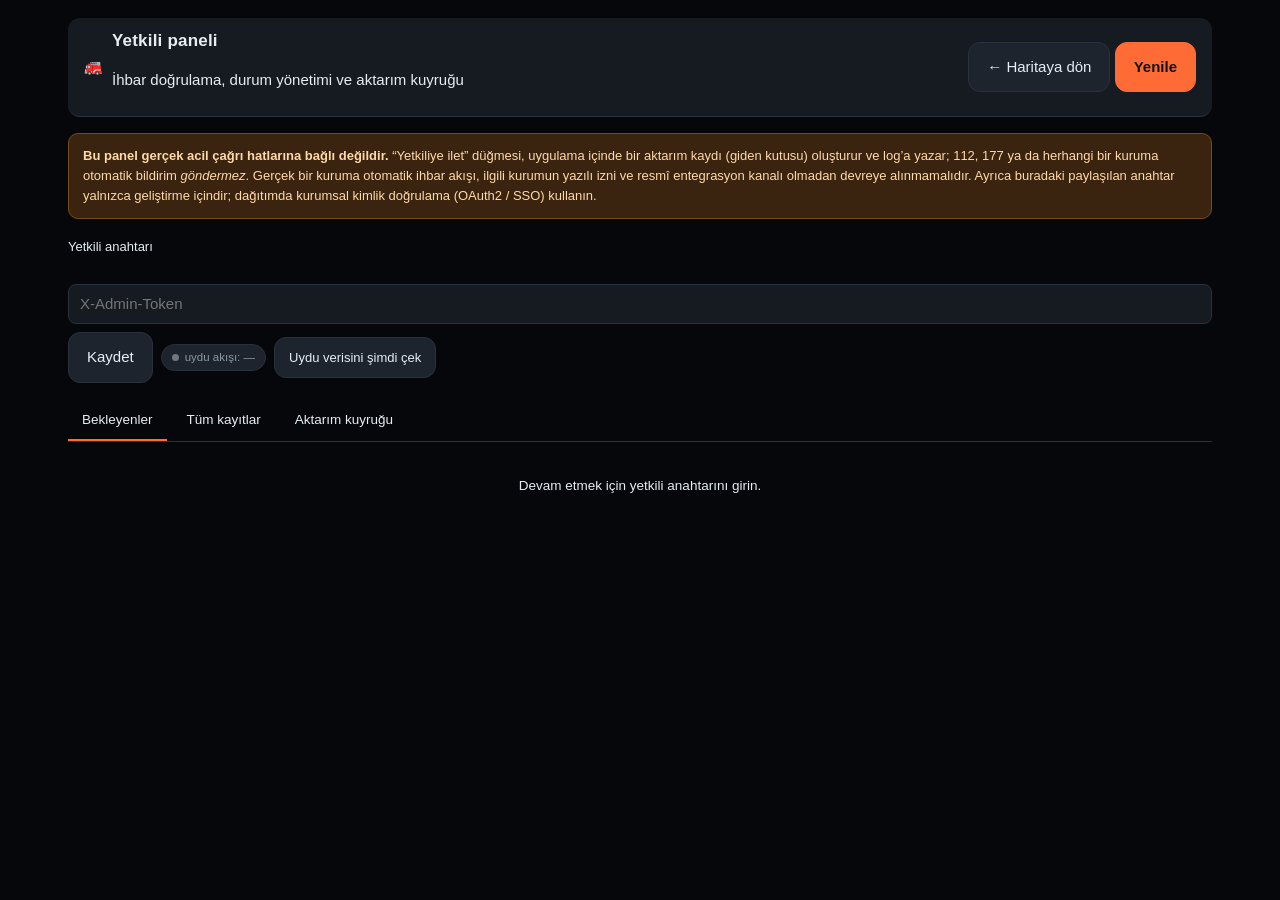
<file: src/main/resources/static/admin.html>
<!DOCTYPE html>
<html lang="tr">
<head>
<meta charset="UTF-8">
<meta name="viewport" content="width=device-width, initial-scale=1">
<title>YanginRadar — Yetkili Paneli</title>
<link rel="icon" href="data:image/svg+xml,<svg xmlns='http://www.w3.org/2000/svg' viewBox='0 0 100 100'><text y='.9em' font-size='90'>🚒</text></svg>">
<link rel="stylesheet" href="styles.css">
<style>
  body { overflow: auto; display: block; }
  .sarmal { max-width: 1180px; margin: 0 auto; padding: 18px 18px 60px; }
  .uyari-kutu {
    background: #3a2410; border: 1px solid #7a4a17; color: #ffd9a8;
    border-radius: 10px; padding: 12px 14px; font-size: 13px; margin-bottom: 18px; line-height: 1.55;
  }
  .anahtar-satiri { display: flex; gap: 8px; align-items: center; margin-bottom: 18px; flex-wrap: wrap; }
  .anahtar-satiri input {
    font: inherit; background: var(--zemin-2); color: var(--metin);
    border: 1px solid var(--cizgi); border-radius: 8px; padding: 8px 11px; min-width: 240px;
  }
  .sekmeler { display: flex; gap: 6px; margin-bottom: 14px; border-bottom: 1px solid var(--cizgi); }
  .sekmeler button {
    background: none; border: none; border-bottom: 2px solid transparent; color: var(--metin-soluk);
    padding: 9px 14px; font: inherit; font-size: 13.5px; cursor: pointer;
  }
  .sekmeler button.aktif { color: var(--metin); border-bottom-color: var(--alev); }
  .kart {
    background: var(--zemin-2); border: 1px solid var(--cizgi); border-radius: 12px;
    padding: 14px 16px; margin-bottom: 12px;
  }
  .kart-ust { display: flex; align-items: center; gap: 10px; flex-wrap: wrap; margin-bottom: 8px; }
  .kart-ust h3 { margin: 0; font-size: 15.5px; }
  .kart-ust .no { color: var(--metin-soluk); font-size: 12.5px; font-variant-numeric: tabular-nums; }
  .alan-izgara {
    display: grid; grid-template-columns: repeat(auto-fit, minmax(150px, 1fr));
    gap: 6px 16px; font-size: 12.5px; color: var(--metin-soluk); margin: 8px 0;
  }
  .alan-izgara b { color: var(--metin); font-weight: 600; }
  .aksiyon-satiri { display: flex; gap: 7px; flex-wrap: wrap; margin-top: 10px; }
  .dispatch-kayit {
    background: var(--zemin); border: 1px solid var(--cizgi); border-radius: 8px;
    padding: 10px 12px; margin-bottom: 8px; font-size: 12px;
  }
  .dispatch-kayit pre {
    margin: 8px 0 0; white-space: pre-wrap; color: var(--metin-soluk);
    font-size: 11.5px; line-height: 1.5;
  }
  .bos { color: var(--metin-soluk); font-size: 13.5px; padding: 20px; text-align: center; }
</style>
</head>
<body>
<div class="sarmal">

  <header id="ustBar" style="border-radius:12px;margin-bottom:16px">
    <div class="marka">
      <span class="logo">🚒</span>
      <div>
        <h1>Yetkili paneli</h1>
        <p>İhbar doğrulama, durum yönetimi ve aktarım kuyruğu</p>
      </div>
    </div>
    <div class="ust-aksiyon" style="margin-left:auto">
      <a class="dugme sade" href="index.html">← Haritaya dön</a>
      <button id="yenile" class="dugme birincil">Yenile</button>
    </div>
  </header>

  <div class="uyari-kutu">
    <strong>Bu panel gerçek acil çağrı hatlarına bağlı değildir.</strong>
    “Yetkiliye ilet” düğmesi, uygulama içinde bir aktarım kaydı (giden kutusu) oluşturur ve log’a yazar;
    112, 177 ya da herhangi bir kuruma otomatik bildirim <em>göndermez</em>. Gerçek bir kuruma otomatik
    ihbar akışı, ilgili kurumun yazılı izni ve resmî entegrasyon kanalı olmadan devreye alınmamalıdır.
    Ayrıca buradaki paylaşılan anahtar yalnızca geliştirme içindir; dağıtımda kurumsal kimlik doğrulama
    (OAuth2 / SSO) kullanın.
  </div>

  <div class="anahtar-satiri">
    <label style="font-size:13px;color:var(--metin-soluk)">Yetkili anahtarı</label>
    <input type="password" id="anahtar" placeholder="X-Admin-Token">
    <button id="anahtarKaydet" class="dugme">Kaydet</button>
    <span id="firmsDurum" class="rozet"><i></i><span>uydu akışı: —</span></span>
    <button id="firmsYenile" class="dugme sade kucuk">Uydu verisini şimdi çek</button>
  </div>

  <nav class="sekmeler">
    <button data-sekme="bekleyen" class="aktif">Bekleyenler</button>
    <button data-sekme="tumu">Tüm kayıtlar</button>
    <button data-sekme="aktarim">Aktarım kuyruğu</button>
  </nav>

  <div id="icerik"></div>
</div>

<div id="tost"></div>

<script>
(() => {
  'use strict';
  const $ = (s) => document.querySelector(s);
  let sekme = 'bekleyen';
  let kayitlar = [];

  const kacar = (s) => String(s ?? '').replace(/[&<>"']/g,
    (c) => ({ '&': '&amp;', '<': '&lt;', '>': '&gt;', '"': '&quot;', "'": '&#39;' }[c]));

  const anahtar = () => localStorage.getItem('yr-admin-token') || '';

  function tost(mesaj, tur = '') {
    const el = document.createElement('div');
    el.className = tur;
    el.textContent = mesaj;
    $('#tost').appendChild(el);
    setTimeout(() => el.remove(), 5000);
  }

  async function istek(url, secenek = {}) {
    secenek.headers = Object.assign({ 'X-Admin-Token': anahtar() }, secenek.headers || {});
    const yanit = await fetch(url, secenek);
    const govde = await yanit.json().catch(() => null);
    if (!yanit.ok) throw new Error((govde && govde.hata) || ('HTTP ' + yanit.status));
    return govde;
  }

  function kartCiz(v) {
    const fotograflar = (v.photos || []).map((p) => `
      <figure>
        <a href="${p.url}" target="_blank" rel="noopener">
          <img src="${p.url}" alt="Kanıt fotoğrafı" loading="lazy"></a>
        <figcaption class="v-${p.verdict}">${kacar(p.verdictLabel)}<br>${p.score}/100</figcaption>
      </figure>`).join('');

    const rapor = (v.photos || []).map((p, i) =>
      `— ${i + 1}. fotoğraf —\n` + (p.checks || []).map(kacar).join('\n')).join('\n\n');

    return `
      <article class="kart" data-id="${v.id}">
        <div class="kart-ust">
          <h3>${kacar(v.severityLabel)}</h3>
          <span class="etiket e-${v.status}">${kacar(v.statusLabel)}</span>
          <span class="no">#${v.id} · ${new Date(v.createdAt).toLocaleString('tr-TR')}</span>
          ${v.dispatched ? '<span class="etiket e-SONDURULDU">iletildi</span>' : ''}
        </div>

        <div class="alan-izgara">
          <div>Konum <b>${v.lat.toFixed(5)}, ${v.lon.toFixed(5)}</b></div>
          <div>İl / İlçe <b>${kacar([v.il, v.ilce].filter(Boolean).join(' / ') || '—')}</b></div>
          <div>Kaynak <b>${kacar(v.sourceLabel)}</b></div>
          <div>Bildiren <b>${kacar(v.reporterAlias || 'Anonim')}</b></div>
          <div>Güven <b>${v.confidence}/100</b></div>
          <div>Destek / ret <b>${v.confirmCount} / ${v.denyCount}</b></div>
        </div>

        <div class="guven-cubuk"><i style="width:${v.confidence}%"></i></div>
        ${v.aciklama ? `<p class="pop-aciklama">${kacar(v.aciklama)}</p>` : ''}
        ${fotograflar ? `<div class="pop-foto">${fotograflar}</div>`
                      : '<p class="ipucu">Fotoğraf kanıtı yok.</p>'}
        ${rapor ? `<details class="dogrulama-detay">
            <summary>Fotoğraf doğrulama raporu</summary>${kacar(rapor)}</details>` : ''}

        <div class="aksiyon-satiri">
          <button class="dugme kucuk" data-eylem="INCELENIYOR">İncelemeye al</button>
          <button class="dugme kucuk" data-eylem="DOGRULANDI">Doğrula</button>
          <button class="dugme kucuk" data-eylem="REDDEDILDI">Reddet</button>
          <button class="dugme kucuk" data-eylem="SONDURULDU">Söndürüldü</button>
          <button class="dugme kucuk birincil" data-eylem="ilet">📨 Yetkiliye ilet</button>
          <a class="dugme kucuk sade" target="_blank" rel="noopener"
             href="https://www.openstreetmap.org/?mlat=${v.lat}&mlon=${v.lon}#map=14/${v.lat}/${v.lon}">
             Haritada aç</a>
        </div>
      </article>`;
  }

  function aktarimCiz(d) {
    return `
      <div class="dispatch-kayit">
        <strong>#${d.id}</strong> · ihbar ${d.fireReportId} · ${kacar(d.channel)} ·
        <span class="v-${d.state === 'GONDERILDI' ? 'GECERLI' : 'SUPHELI'}">${kacar(d.state)}</span> ·
        ${new Date(d.createdAt).toLocaleString('tr-TR')}
        <pre>${kacar(d.payload)}</pre>
      </div>`;
  }

  async function ciz() {
    const kap = $('#icerik');
    if (!anahtar()) {
      kap.innerHTML = '<p class="bos">Devam etmek için yetkili anahtarını girin.</p>';
      return;
    }

    try {
      if (sekme === 'aktarim') {
        const liste = await istek('/api/admin/dispatches');
        kap.innerHTML = liste.length
          ? liste.map(aktarimCiz).join('')
          : '<p class="bos">Aktarım kuyruğu boş.</p>';
        return;
      }

      kayitlar = await (await fetch('/api/reports')).json();
      let gorunen = kayitlar;
      if (sekme === 'bekleyen') {
        gorunen = kayitlar.filter((v) => v.status === 'BEKLIYOR' || v.status === 'INCELENIYOR');
      }
      gorunen = gorunen.slice().sort((a, b) => b.confidence - a.confidence);

      kap.innerHTML = gorunen.length
        ? gorunen.map(kartCiz).join('')
        : '<p class="bos">Bu sekmede kayıt yok.</p>';
    } catch (e) {
      kap.innerHTML = `<p class="bos">Yüklenemedi: ${kacar(e.message)}</p>`;
    }
  }

  async function firmsDurumu() {
    const rozet = $('#firmsDurum');
    if (!anahtar()) return;
    try {
      const s = await istek('/api/admin/firms/status');
      rozet.className = 'rozet ' + (s.aktif ? 'canli' : 'kopuk');
      rozet.querySelector('span').textContent = s.aktif
        ? `uydu akışı açık (${s.dataset}) · ${s.sonSonuc}`
        : 'uydu akışı kapalı — FIRMS anahtarı yok';
    } catch (e) {
      rozet.className = 'rozet kopuk';
      rozet.querySelector('span').textContent = 'uydu akışı: ' + e.message;
    }
  }

  $('#icerik').addEventListener('click', async (olay) => {
    const dugme = olay.target.closest('button[data-eylem]');
    if (!dugme) return;
    const id = dugme.closest('.kart').dataset.id;
    const eylem = dugme.dataset.eylem;
    dugme.disabled = true;
    try {
      if (eylem === 'ilet') {
        const sonuc = await istek(`/api/admin/reports/${id}/dispatch`, { method: 'POST' });
        tost(`Aktarım kaydı oluşturuldu (${sonuc.state}). Hiçbir acil hatta bildirim gönderilmedi.`, 'iyi');
      } else {
        await istek(`/api/admin/reports/${id}/status?status=${eylem}`, { method: 'POST' });
        tost('Durum güncellendi: ' + eylem, 'iyi');
      }
      await ciz();
    } catch (e) {
      tost('İşlem başarısız: ' + e.message, 'kotu');
    } finally {
      dugme.disabled = false;
    }
  });

  document.querySelectorAll('.sekmeler button').forEach((b) => {
    b.onclick = () => {
      document.querySelectorAll('.sekmeler button').forEach((x) => x.classList.remove('aktif'));
      b.classList.add('aktif');
      sekme = b.dataset.sekme;
      ciz();
    };
  });

  $('#anahtarKaydet').onclick = () => {
    localStorage.setItem('yr-admin-token', $('#anahtar').value.trim());
    tost('Anahtar kaydedildi.', 'iyi');
    ciz();
    firmsDurumu();
  };

  $('#yenile').onclick = () => { ciz(); firmsDurumu(); };

  $('#firmsYenile').onclick = async () => {
    try {
      const s = await istek('/api/admin/firms/refresh', { method: 'POST' });
      tost(s.aktif ? `${s.eklenen} yeni uydu ısı noktası eklendi.` : s.mesaj, s.aktif ? 'iyi' : '');
      ciz();
      firmsDurumu();
    } catch (e) {
      tost('Uydu verisi çekilemedi: ' + e.message, 'kotu');
    }
  };

  $('#anahtar').value = anahtar();
  ciz();
  firmsDurumu();
})();
</script>
</body>
</html>
</file>
<file: src/main/resources/static/styles.css>
/* ============================================================
   YanginRadar - telefon oncelikli arayuz
   Masaustunde uygulama, telefon genisliginde ortalanir.
   ============================================================ */

:root {
  --zemin: #0f1216;
  --zemin-2: #161b22;
  --zemin-3: #1d242e;
  --cizgi: #29313c;
  --metin: #e6edf3;
  --soluk: #8b98a5;
  --alev: #ff6b35;
  --alev-koyu: #d64500;

  --d-BEKLIYOR: #f5a524;
  --d-INCELENIYOR: #4aa8ff;
  --d-DOGRULANDI: #ff4d4d;
  --d-SONDURULDU: #3fb950;
  --d-REDDEDILDI: #6e7681;

  --ust: env(safe-area-inset-top, 0px);
  --alt: env(safe-area-inset-bottom, 0px);
}

* { box-sizing: border-box; -webkit-tap-highlight-color: transparent; }

html, body {
  margin: 0;
  height: 100%;
  overscroll-behavior: none;
  background: #05070a;
  color: var(--metin);
  font: 15px/1.5 -apple-system, BlinkMacSystemFont, "Segoe UI", Roboto, sans-serif;
}

body { display: flex; justify-content: center; }

/* Telefonda tam ekran, masaustunde ortalanmis uygulama */
#uygulama {
  width: 100%;
  max-width: 460px;
  height: 100%;
  display: flex;
  flex-direction: column;
  background: var(--zemin);
  position: relative;
  overflow: hidden;
}

@media (min-width: 500px) and (min-height: 640px) {
  body { align-items: center; background: #05070a; }
  #uygulama {
    height: min(900px, 100vh - 40px);
    border-radius: 26px;
    border: 1px solid var(--cizgi);
    box-shadow: 0 30px 80px #000c;
  }
}

/* ─────────────────────────────── üst bar */

#ustBar {
  flex-shrink: 0;
  padding: calc(10px + var(--ust)) 16px 10px;
  display: flex;
  align-items: center;
  justify-content: space-between;
  background: var(--zemin-2);
  border-bottom: 1px solid var(--cizgi);
}

.marka { display: flex; align-items: center; gap: 9px; }
.marka img { border-radius: 7px; display: block; }
.marka h1 { margin: 0; font-size: 17px; letter-spacing: .2px; font-weight: 650; }

.rozet {
  display: inline-flex;
  align-items: center;
  gap: 6px;
  font-size: 11.5px;
  color: var(--soluk);
  background: var(--zemin-3);
  border: 1px solid var(--cizgi);
  padding: 4px 10px;
  border-radius: 20px;
}

.rozet i { width: 7px; height: 7px; border-radius: 50%; background: var(--d-REDDEDILDI); }
.rozet.canli i { background: var(--d-SONDURULDU); animation: nabiz 2s infinite; }
.rozet.kopuk i { background: var(--d-BEKLIYOR); }

@keyframes nabiz {
  0%   { box-shadow: 0 0 0 0 #3fb95077; }
  70%  { box-shadow: 0 0 0 6px #3fb95000; }
  100% { box-shadow: 0 0 0 0 #3fb95000; }
}

#acilSerit {
  flex-shrink: 0;
  background: linear-gradient(90deg, #6d1c00, #a82c00);
  color: #ffe3d5;
  font-size: 12px;
  padding: 6px 16px;
  text-align: center;
}

#acilSerit strong { color: #fff; }
#acilSerit span { opacity: .85; }

/* ─────────────────────────────── sayfalar */

#govde { flex: 1; position: relative; min-height: 0; }

.sayfa {
  position: absolute;
  inset: 0;
  display: none;
  flex-direction: column;
  min-height: 0;
}

.sayfa.etkin { display: flex; }

.kaydir {
  flex: 1;
  overflow-y: auto;
  -webkit-overflow-scrolling: touch;
  padding: 14px;
  min-height: 0;
}

/* ─────────────────────────────── harita */

#harita { flex: 1; background: #0b0e12; }

#haritaSayac {
  position: absolute;
  left: 12px;
  bottom: 12px;
  z-index: 500;
  background: #0f1216e6;
  border: 1px solid var(--cizgi);
  border-radius: 20px;
  padding: 6px 13px;
  font-size: 12px;
  color: var(--soluk);
}

.koyu-doku { filter: invert(1) hue-rotate(180deg) brightness(.86) contrast(.92) saturate(.7); }

.yangin-isareti {
  border-radius: 50%;
  border: 2px solid #0f1216;
  box-shadow: 0 0 0 1px #ffffff22, 0 2px 8px #0009;
}

.yangin-isareti.canlandir { animation: parla 1.6s ease-in-out infinite; }

@keyframes parla {
  0%, 100% { transform: scale(1); }
  50%      { transform: scale(1.2); }
}

.leaflet-control-zoom, .leaflet-control-attribution { font-size: 10px; }
.leaflet-control-zoom a {
  background: var(--zemin-2) !important;
  color: var(--metin) !important;
  border-color: var(--cizgi) !important;
}
.leaflet-control-attribution {
  background: #0f1216cc !important;
  color: var(--soluk) !important;
}
.leaflet-control-attribution a { color: var(--soluk) !important; }
.leaflet-control-layers {
  background: #0f1216ee !important;
  border: 1px solid var(--cizgi) !important;
  border-radius: 8px !important;
  color: var(--metin);
}
.leaflet-control-layers-expanded { padding: 8px 12px 8px 8px; font-size: 12.5px; }
.leaflet-control-layers label { display: flex; align-items: center; gap: 6px; }
.leaflet-control-layers input { accent-color: var(--alev); }

/* ─────────────────────────────── çipler ve kartlar */

.cip-serit {
  flex-shrink: 0;
  display: flex;
  gap: 7px;
  padding: 11px 14px;
  overflow-x: auto;
  border-bottom: 1px solid var(--cizgi);
  scrollbar-width: none;
}

.cip-serit::-webkit-scrollbar { display: none; }

.cip {
  flex-shrink: 0;
  font: inherit;
  font-size: 13px;
  padding: 6px 14px;
  border-radius: 20px;
  border: 1px solid var(--cizgi);
  background: var(--zemin-2);
  color: var(--soluk);
  cursor: pointer;
}

.cip.etkin { background: var(--alev); border-color: var(--alev); color: #10130f; font-weight: 620; }

#kartlar { padding: 12px 14px 20px; }

.kart {
  background: var(--zemin-2);
  border: 1px solid var(--cizgi);
  border-left: 4px solid var(--cizgi);
  border-radius: 14px;
  padding: 13px 15px;
  margin-bottom: 11px;
  cursor: pointer;
  animation: girisi .3s ease;
}

.kart:active { background: var(--zemin-3); }

.kart-ust { display: flex; align-items: center; justify-content: space-between; gap: 8px; }
.kart-ust h3 { margin: 0; font-size: 15.5px; font-weight: 620; }
.kart-yer { font-size: 13px; color: var(--soluk); margin: 3px 0 9px; }

.kart-alt {
  display: flex;
  align-items: center;
  gap: 10px;
  font-size: 11.5px;
  color: var(--soluk);
  margin-top: 9px;
  white-space: nowrap;
  overflow: hidden;
}

.kart-alt span:last-child {
  margin-left: auto;
  overflow: hidden;
  text-overflow: ellipsis;
}

.kart-alt b { color: var(--metin); font-weight: 620; }

.etiket {
  font-size: 10px;
  padding: 3px 9px;
  border-radius: 20px;
  border: 1px solid currentColor;
  text-transform: uppercase;
  letter-spacing: .4px;
  white-space: nowrap;
  font-weight: 600;
}

.e-BEKLIYOR    { color: var(--d-BEKLIYOR); }
.e-INCELENIYOR { color: var(--d-INCELENIYOR); }
.e-DOGRULANDI  { color: var(--d-DOGRULANDI); }
.e-SONDURULDU  { color: var(--d-SONDURULDU); }
.e-REDDEDILDI  { color: var(--d-REDDEDILDI); }

.guven-cubuk {
  height: 5px;
  background: var(--zemin-3);
  border-radius: 4px;
  overflow: hidden;
}

.guven-cubuk i { display: block; height: 100%; background: linear-gradient(90deg, #f5a524, var(--alev)); }

@keyframes girisi {
  from { opacity: 0; transform: translateY(6px); }
  to   { opacity: 1; transform: none; }
}

.bos-durum { text-align: center; color: var(--soluk); font-size: 14px; padding: 50px 20px; }

/* ─────────────────────────────── bildir sihirbazı */

.adim-cizgisi {
  flex-shrink: 0;
  display: flex;
  border-bottom: 1px solid var(--cizgi);
}

.adim {
  flex: 1;
  text-align: center;
  font-size: 12px;
  color: var(--soluk);
  padding: 11px 4px;
  border-bottom: 2px solid transparent;
}

.adim.etkin { color: var(--metin); border-bottom-color: var(--alev); font-weight: 600; }
.adim.tamam { color: var(--d-SONDURULDU); }

.adim-sayfa { display: none; }
.adim-sayfa.etkin { display: block; animation: girisi .25s ease; }
.adim-sayfa h2 { margin: 4px 0 6px; font-size: 19px; }

#secimHarita {
  height: 230px;
  border-radius: 14px;
  overflow: hidden;
  border: 1px solid var(--cizgi);
  margin: 12px 0 10px;
  background: #0b0e12;
}

.konum-etiket { font-size: 13px; color: var(--soluk); margin: 12px 0; }
.konum-etiket code { color: var(--alev); background: var(--zemin-2); padding: 3px 8px; border-radius: 6px; }

.secenek-izgara {
  display: grid;
  grid-template-columns: 1fr 1fr;
  gap: 9px;
  margin: 14px 0 18px;
}

.secenek {
  font: inherit;
  font-size: 13.5px;
  background: var(--zemin-2);
  border: 1px solid var(--cizgi);
  color: var(--metin);
  border-radius: 13px;
  padding: 15px 8px;
  cursor: pointer;
  display: flex;
  flex-direction: column;
  align-items: center;
  gap: 7px;
}

.secenek .ikon { font-size: 21px; line-height: 1; }
.secenek.etkin { border-color: var(--alev); background: #2a1a12; color: #ffd0ba; }

.kamera-kutu {
  display: flex;
  flex-direction: column;
  align-items: center;
  justify-content: center;
  gap: 9px;
  height: 155px;
  border: 2px dashed var(--cizgi);
  border-radius: 16px;
  margin: 14px 0;
  cursor: pointer;
  background: var(--zemin-2);
}

.kamera-kutu:active { border-color: var(--alev); }
.kamera-ikon { font-size: 38px; }
.kamera-yazi { font-size: 14px; color: var(--soluk); }

.onizleme { display: flex; gap: 8px; flex-wrap: wrap; margin-bottom: 14px; }
.onizleme img {
  width: 78px; height: 78px; object-fit: cover;
  border-radius: 11px; border: 1px solid var(--cizgi);
}

/* ─────────────────────────────── formlar */

label {
  display: block;
  font-size: 12.5px;
  color: var(--soluk);
  margin-bottom: 13px;
}

.soluk { opacity: .7; }

input, textarea, select {
  font: inherit;
  font-size: 16px;               /* iOS'ta odaklaninca yakinlasmasin diye 16px */
  width: 100%;
  margin-top: 6px;
  background: var(--zemin-2);
  color: var(--metin);
  border: 1px solid var(--cizgi);
  border-radius: 11px;
  padding: 11px 13px;
}

textarea { resize: vertical; }
input:focus, textarea:focus { outline: none; border-color: var(--alev); }

.ikili { display: flex; gap: 10px; }
.ikili label { flex: 1; }

.ipucu { font-size: 12.5px; color: var(--soluk); line-height: 1.5; margin: 0 0 4px; }

.hata {
  background: #4d1515cc;
  border: 1px solid #a33;
  color: #ffc9c9;
  border-radius: 11px;
  padding: 11px 13px;
  font-size: 13px;
  margin-bottom: 12px;
}

/* ─────────────────────────────── düğmeler */

.dugme {
  font: inherit;
  font-size: 15px;
  border-radius: 12px;
  padding: 13px 18px;
  cursor: pointer;
  border: 1px solid var(--cizgi);
  background: var(--zemin-3);
  color: var(--metin);
  text-decoration: none;
  display: inline-block;
  text-align: center;
}

.dugme.birincil { background: var(--alev); border-color: var(--alev); color: #10130f; font-weight: 650; }
.dugme.birincil:active { background: var(--alev-koyu); color: #fff; }
.dugme.genis { display: block; width: 100%; margin-bottom: 10px; }
.dugme.buyu { flex: 1; }
.dugme.kucuk { font-size: 13px; padding: 10px 14px; }
.dugme:disabled { opacity: .45; }

.acil-dugme { background: #3d1206; border-color: #7a2a10; color: #ffd9c9; font-weight: 620; }

.alt-dugmeler { display: flex; gap: 10px; margin-top: 6px; }

/* ─────────────────────────────── bilgi sekmesi */

.sayac-izgara { display: grid; grid-template-columns: 1fr 1fr; gap: 10px; margin-bottom: 14px; }

.sayac {
  background: var(--zemin-2);
  border: 1px solid var(--cizgi);
  border-radius: 14px;
  padding: 14px;
  text-align: center;
}

.sayac span { display: block; font-size: 25px; font-weight: 680; font-variant-numeric: tabular-nums; }
.sayac label { font-size: 11px; color: var(--soluk); margin: 0; text-transform: uppercase; letter-spacing: .4px; }

.bilgi-kart {
  background: var(--zemin-2);
  border: 1px solid var(--cizgi);
  border-radius: 14px;
  padding: 15px;
  margin-bottom: 12px;
}

.bilgi-kart.acil { border-color: #7a2a10; background: #23110b; }
.bilgi-kart h3 { margin: 0 0 11px; font-size: 15px; }

/* ─────────────────────────────── alt sekme çubuğu */

#sekmeler {
  flex-shrink: 0;
  display: flex;
  background: var(--zemin-2);
  border-top: 1px solid var(--cizgi);
  padding-bottom: var(--alt);
}

.sekme {
  flex: 1;
  background: none;
  border: none;
  color: var(--soluk);
  font: inherit;
  font-size: 10.5px;
  padding: 8px 2px 7px;
  cursor: pointer;
  display: flex;
  flex-direction: column;
  align-items: center;
  gap: 3px;
}

.sekme svg { width: 23px; height: 23px; fill: currentColor; }
.sekme.etkin { color: var(--alev); }
.sekme.bildir.etkin { color: var(--alev); }

/* ─────────────────────────────── detay sayfası */

.tam-sayfa {
  position: fixed;
  inset: 0;
  z-index: 800;
  background: var(--zemin);
  display: flex;
  flex-direction: column;
  max-width: 460px;
  margin: 0 auto;
  animation: kaydir-gir .25s ease;
}

@media (min-width: 500px) and (min-height: 640px) {
  .tam-sayfa {
    height: min(900px, 100vh - 40px);
    top: 50%;
    transform: translateY(-50%);
    bottom: auto;
    border-radius: 26px;
    border: 1px solid var(--cizgi);
    overflow: hidden;
  }
}

@keyframes kaydir-gir {
  from { opacity: 0; transform: translateX(24px); }
  to   { opacity: 1; }
}

.detay-ust {
  flex-shrink: 0;
  display: flex;
  align-items: center;
  gap: 6px;
  padding: calc(10px + var(--ust)) 14px 10px;
  background: var(--zemin-2);
  border-bottom: 1px solid var(--cizgi);
}

.detay-ust h2 { margin: 0; font-size: 16px; }

.detay-ust button {
  background: none;
  border: none;
  color: var(--metin);
  font-size: 30px;
  line-height: 1;
  cursor: pointer;
  padding: 0 8px 4px 0;
}

.detay-foto { display: flex; gap: 9px; overflow-x: auto; margin: 13px 0; padding-bottom: 5px; }
.detay-foto figure { margin: 0; flex-shrink: 0; width: 132px; }
.detay-foto img {
  width: 132px; height: 100px; object-fit: cover;
  border-radius: 11px; border: 1px solid var(--cizgi); display: block;
}
.detay-foto figcaption { font-size: 10.5px; margin-top: 5px; text-align: center; }

.v-GECERLI  { color: var(--d-SONDURULDU); }
.v-SUPHELI  { color: var(--d-BEKLIYOR); }
.v-GECERSIZ { color: var(--d-REDDEDILDI); }

.rapor {
  font-size: 11.5px;
  color: var(--soluk);
  background: var(--zemin-2);
  border: 1px solid var(--cizgi);
  border-radius: 11px;
  padding: 11px 13px;
  margin: 12px 0;
  white-space: pre-wrap;
  line-height: 1.55;
}

.rapor summary { cursor: pointer; color: var(--metin); font-size: 13px; }

.satir {
  display: flex;
  justify-content: space-between;
  gap: 12px;
  font-size: 13.5px;
  padding: 9px 0;
  border-bottom: 1px solid var(--cizgi);
}

.satir span:first-child { color: var(--soluk); }
.satir span:last-child { text-align: right; }

.oy-satiri { display: flex; gap: 10px; margin: 16px 0; }
.oy-satiri .dugme { flex: 1; }

.gizli { display: none !important; }

/* ─────────────────────────────── tost */

#tost {
  position: fixed;
  left: 50%;
  bottom: calc(80px + var(--alt));
  transform: translateX(-50%);
  z-index: 1000;
  display: flex;
  flex-direction: column;
  gap: 8px;
  align-items: center;
  pointer-events: none;
  width: min(420px, calc(100vw - 28px));
}

#tost div {
  background: var(--zemin-3);
  border: 1px solid var(--cizgi);
  border-left: 3px solid var(--alev);
  padding: 12px 16px;
  border-radius: 11px;
  font-size: 13.5px;
  box-shadow: 0 10px 30px #000a;
  animation: girisi .3s ease;
  width: 100%;
}

#tost div.iyi  { border-left-color: var(--d-SONDURULDU); }
#tost div.kotu { border-left-color: var(--d-DOGRULANDI); }
</file>
